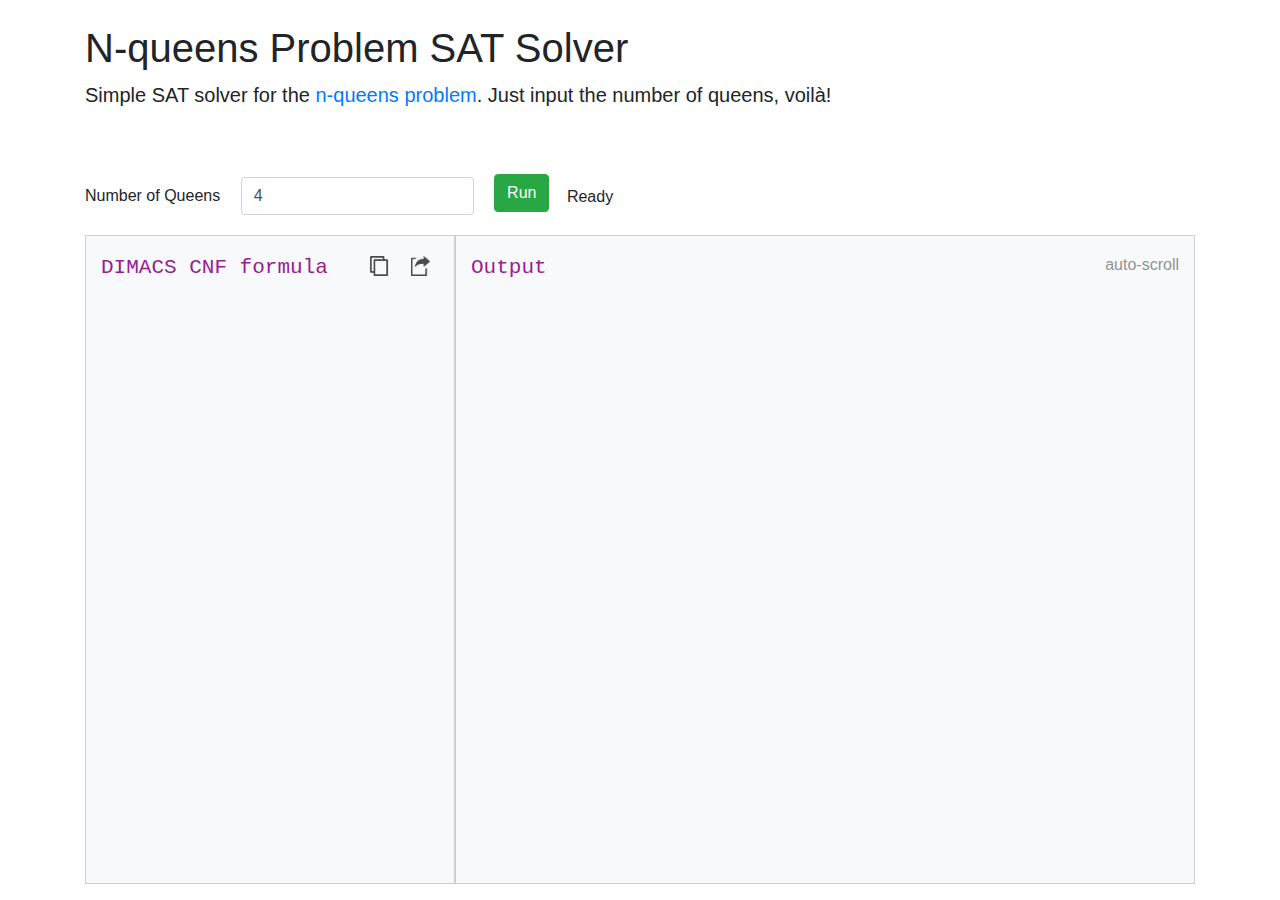
<file: index.html>
<!doctype html>
<html lang="en">
<head>
	<meta charset="utf-8">
	<meta name="viewport" content="width=device-width, initial-scale=1, shrink-to-fit=no">
	<meta name="description" content="">
	<meta name="generator" content="Jekyll v4.1.1">


	<meta name="author" content="Huyen Nguyen | CS PhD Student TTU">
	<!--
                                    _      _   _    _                       _
                                   | |__  (_) | |_ | |__    ___  _ __  ___ | |
                                   | '_ \ | | | __|| '_ \  / _ \| '__|/ _ \| |
                                   | | | || | | |_ | | | ||  __/| |  |  __/|_|
                                   |_| |_||_|  \__||_| |_| \___||_|   \___|(_)


                .---._   _.-'"""'-._   _.---.
               :.---._`.:  .-   -.  ;.'_.---.;
               :   '  `.':         .`.'  `   ;
                `....-':'::. 0 0 .' :;`-....'
                       :.:'_:---:_`::;
               .--._   `:_(       )_:'   _.--.
        .----.      ``-.'  \     /  `.-''       .----.
       :      :  .---'':    `-.-'    :--''''-. :      :
    ___:      :____.--''`.    :    .'``--._____:      :_____
       :   :_.'|  '    |  `''"'|"''    |  `    `._;   :
    ____`-'____|_______|_______|_______|_______|___`-'______
          |       |       |       |       |       |       |
    ______|_______|_______|_______|_______|_______|_______|___
     |       |       |       |       |       |       |
    _|_______|_______|_______|_______|_______|_______|________
        |       |       |       |       |       |       |
    ____|_______|_______|_______|_______|_______|_______|_____

        Q. What does Christopher Robbins feed Tigger?
        A. Nothing he’s already stuffed.


    -->
	<link rel="shortcut icon" href="images/Gaming-Queen.ico"/>

	<title>N-queens SAT</title>
	<script
		src="https://code.jquery.com/jquery-3.5.1.min.js"
		integrity="sha256-9/aliU8dGd2tb6OSsuzixeV4y/faTqgFtohetphbbj0="
		crossorigin="anonymous"></script>	<link rel="stylesheet" href="css/bootstrap.min.css"
												   integrity="sha384-Gn5384xqQ1aoWXA+058RXPxPg6fy4IWvTNh0E263XmFcJlSAwiGgFAW/dAiS6JXm" crossorigin="anonymous">
	<script src="lib/d3.v4.min.js"></script>
	<link rel="stylesheet" href="https://stackpath.bootstrapcdn.com/bootstrap/4.5.2/css/bootstrap.min.css" integrity="sha384-JcKb8q3iqJ61gNV9KGb8thSsNjpSL0n8PARn9HuZOnIxN0hoP+VmmDGMN5t9UJ0Z" crossorigin="anonymous">
	<script src="https://stackpath.bootstrapcdn.com/bootstrap/4.5.2/js/bootstrap.min.js" integrity="sha384-B4gt1jrGC7Jh4AgTPSdUtOBvfO8shuf57BaghqFfPlYxofvL8/KUEfYiJOMMV+rV" crossorigin="anonymous"></script>
	<script src="https://stackpath.bootstrapcdn.com/bootstrap/4.5.2/js/bootstrap.bundle.min.js" integrity="sha384-LtrjvnR4Twt/qOuYxE721u19sVFLVSA4hf/rRt6PrZTmiPltdZcI7q7PXQBYTKyf" crossorigin="anonymous"></script>
	<!--	<script src="lib/popper.min.js"></script>-->
	<link href="css/styles.css" rel="stylesheet">
</head>
<body class="py-4">
<div class="container">
	<h1>N-queens Problem SAT Solver</h1>
	<p class="lead">Simple SAT solver for the <a href="https://www.educative.io/edpresso/the-n-queen-problem"
												 target="_blank"
	>n-queens problem</a>. Just input the number of queens, voilà!</p>
	<p class="mb-4">&nbsp;</p>

	<div class="row mb-3">
		<div class="col-md-8">
			<div>
				<div class="form-group mb-2" style="display: inline-block">
					<label>Number of Queens</label>
				</div>
				<div id="selectPanelDiv" class="form-group mx-sm-3 mb-2" style="display: inline-block">
				</div>
				<button id="runbutton" class="btn btn-success mb-2">Run</button>
				<div id="result" class="btn">
					<div class="loadingio-spinner-spinner-e4l0gr1tas4">
						<div class="ldio-6rtrst5re4l">
							<div></div>
							<div></div>
							<div></div>
							<div></div>
							<div></div>
							<div></div>
							<div></div>
							<div></div>
							<div></div>
							<div></div>
							<div></div>
							<div></div>
						</div>
					</div>
				</div>
			</div>
		</div>
	</div>
	<div class="row mb-3 wrapper container">
		<div id="cnf-wrapper" class="col-md-4 themed-grid-col bg-light">
			<div>
				<h4 style="display: inline-block"><code>DIMACS CNF formula</code></h4>
				<div class="scroll-note btn-icon">
					<button id="popoverCopy" class="btn btn-light" href="#" onclick="copyCNF()">
						<img class="icon" src="images/copy-icon.png"></button>

					<a id="download_link">
						<button id="popoverExport" class="btn btn-light" onclick="exportCNF()">
						<img class="icon" src="images/export-icona.png"></button></a>

				</div>
			</div>
			<div id="editor-wrapper" style="overflow: scroll !important;">
				<div id="editor"></div>
				<div id="clipboard" style="display: none"></div>
			</div>
		</div>
		<div class="col-md-8 themed-grid-col bg-light">
			<div>
				<h4 style="display: inline-block"><code>Output</code></h4>
				<span class="scroll-note">auto-scroll</span>
			</div>
			<div id="output-wrapper" style="overflow: auto">
				<div class="row" style="width: 1100px">
					<div id="output" class="col-md-12 bg-light" readOnly="true" spellcheck="false">
					</div>
				</div>
			</div>
			<div id="chess-wrapper" class="col-md-12 bg-light" style="overflow: auto">
				<div>
					<div id="chessBoardNormal" class="chessBoard mt-3" style="visibility: hidden">
					</div>
				</div>
			</div>
		</div>
	</div>
</div>

<script src="minisat/crmns.js" type="text/javascript" charset="utf-8"></script>
<script src="lib/main.js"></script>

</body>
</html>
</file>
<file: css/styles.css>
.themed-grid-col {
    padding-top: 15px;
    padding-bottom: 15px;
    background-color: rgba(86, 61, 124, .15);
    border: 1px solid rgba(40, 40, 40, 0.2);
}

.themed-container {
    padding: 15px;
    margin-bottom: 30px;
    background-color: rgba(0, 123, 255, .15);
    border: 1px solid rgba(0, 123, 255, .2);
}

.btn:focus, .btn:active {
    outline: none !important;
    box-shadow: none;
    -webkit-box-shadow: none;
}

.wrapper {
    overflow: auto;
    position: absolute;
    top: 235px;
    bottom: 0;
    height: auto;
}

#output {
    line-height: 1.2;
    width: 1000px;
    overflow: auto;
}

#output-wrapper {
    display: flex;
    flex-direction: column-reverse;
}

code {
    color: black;
}

h4 code {
    color: #991d92;
}

.scroll-note{
    color: #909498;
    float: right;
    line-height: 1.8;
}

.icon {
    display: inline-block;
    height: 20px;
    width: auto;
    opacity: 0.7;
}

.btn-icon button{
    padding: 0.1rem 0.5rem 0.3rem 0.5rem;
}

/*.icon:hover {*/
/*    opacity: 0.5;*/
/*    transition: 0.3s;*/
/*}*/

/* chess board */
.chessBoard {
    display: inline-block;
    border: 2px solid lightGray;
    overflow: auto;
}

.chessBoard div {
    line-height: 1px;
}

.chessBoard span {
    display: inline-block;
    width: 32px;
    height: 32px;
    background-color: snow;
}


/*spinner*/

@keyframes ldio-6rtrst5re4l {
    0% {
        opacity: 1
    }
    100% {
        opacity: 0
    }
}

.ldio-6rtrst5re4l div {
    left: 43.5px;
    top: 4.5px;
    position: absolute;
    animation: ldio-6rtrst5re4l linear 0.6578947368421053s infinite;
    background: #539a55;
    width: 13px;
    height: 33px;
    border-radius: 6.5px / 16.5px;
    transform-origin: 6.5px 45.5px;
}

.ldio-6rtrst5re4l div:nth-child(1) {
    transform: rotate(0deg);
    animation-delay: -0.6030701754385964s;
    background: #539a55;
}

.ldio-6rtrst5re4l div:nth-child(2) {
    transform: rotate(30deg);
    animation-delay: -0.5482456140350876s;
    background: #539a55;
}

.ldio-6rtrst5re4l div:nth-child(3) {
    transform: rotate(60deg);
    animation-delay: -0.49342105263157887s;
    background: #539a55;
}

.ldio-6rtrst5re4l div:nth-child(4) {
    transform: rotate(90deg);
    animation-delay: -0.43859649122807015s;
    background: #539a55;
}

.ldio-6rtrst5re4l div:nth-child(5) {
    transform: rotate(120deg);
    animation-delay: -0.3837719298245614s;
    background: #539a55;
}

.ldio-6rtrst5re4l div:nth-child(6) {
    transform: rotate(150deg);
    animation-delay: -0.3289473684210526s;
    background: #539a55;
}

.ldio-6rtrst5re4l div:nth-child(7) {
    transform: rotate(180deg);
    animation-delay: -0.2741228070175438s;
    background: #539a55;
}

.ldio-6rtrst5re4l div:nth-child(8) {
    transform: rotate(210deg);
    animation-delay: -0.21929824561403508s;
    background: #539a55;
}

.ldio-6rtrst5re4l div:nth-child(9) {
    transform: rotate(240deg);
    animation-delay: -0.1644736842105263s;
    background: #539a55;
}

.ldio-6rtrst5re4l div:nth-child(10) {
    transform: rotate(270deg);
    animation-delay: -0.10964912280701754s;
    background: #539a55;
}

.ldio-6rtrst5re4l div:nth-child(11) {
    transform: rotate(300deg);
    animation-delay: -0.05482456140350877s;
    background: #539a55;
}

.ldio-6rtrst5re4l div:nth-child(12) {
    transform: rotate(330deg);
    animation-delay: 0s;
    background: #539a55;
}

.loadingio-spinner-spinner-e4l0gr1tas4 {
    width: 41px;
    height: 41px;
    display: inline-block;
    overflow: hidden;
    background: none;
    position: absolute;
    top: 0px;
}

.ldio-6rtrst5re4l {
    width: 100%;
    height: 100%;
    position: relative;
    transform: translateZ(0) scale(0.41);
    backface-visibility: hidden;
    transform-origin: 0 0; /* see note above */
}

.ldio-6rtrst5re4l div {
    box-sizing: content-box;
}

/* generated by https://loading.io/ */
</file>
